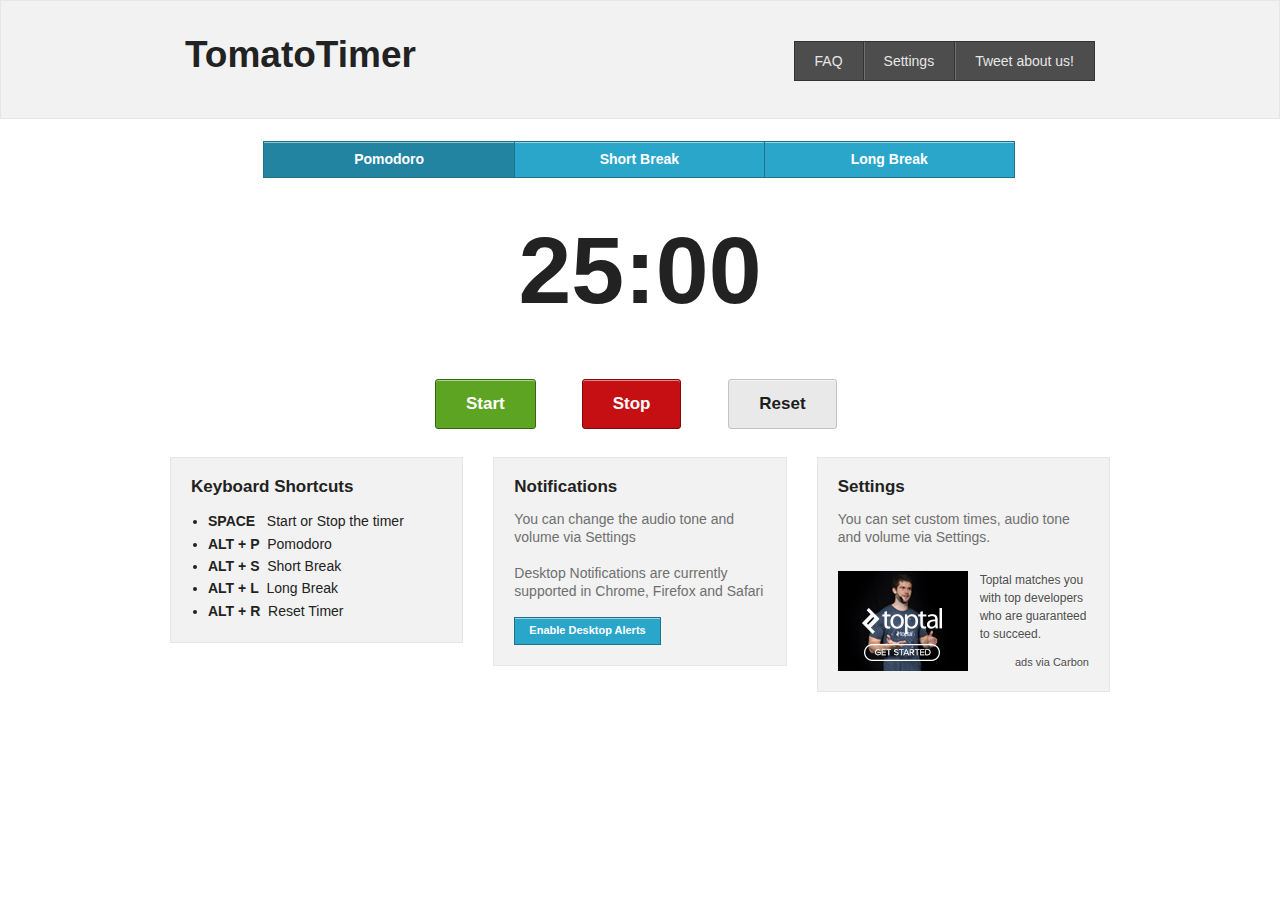
<file: img/member-avatars/Buzzzzz!.html>
<!DOCTYPE html>
<!-- saved from url=(0025)https://tomato-timer.com/ -->
<html class=" js touch svg inlinesvg svgclippaths no-ie8compat"><head><meta http-equiv="Content-Type" content="text/html; charset=UTF-8">
<title>Buzzzzz!</title>
<meta name="description" content="TomatoTimer is a flexible and easy to use online Pomodoro Technique Timer">
<meta name="keywords" content="pomodoro technique, tomato timer, pomodoro timer, online pomodoro timer, software timer, pomodoro software timer, productivity tools, gtd, getting things done, productivity, digital timer, concentration techniques, pomodoro resources, pomodoro software">
<meta name="viewport" content="width=device-width, initial-scale=1.0">
<link rel="shortcut icon" href="https://tomato-timer.com/favicon.ico">
<link rel="stylesheet" href="./Buzzzzz!_files/foundation.css">
<link rel="stylesheet" href="./Buzzzzz!_files/app.css">
<script type="text/javascript" async="" src="./Buzzzzz!_files/ga.js.download"></script><script src="./Buzzzzz!_files/foundation.min.js.download"></script>
<script src="./Buzzzzz!_files/howler.min.js.download"></script>
<script src="./Buzzzzz!_files/jquery.min.js.download"></script>
<script id="_carbonads_projs" type="text/javascript" src="./Buzzzzz!_files/CVYD42E.json"></script></head>
<body style="zoom: 1;">
<!-- Header and Nav -->
<div class="panel">
	<div class="row">
    <div class="three columns">
        <h2>TomatoTimer</h2></div>
    <div class="nine columns">
      <ul class="nav-bar right">
        <li><a href="https://tomato-timer.com/#" data-reveal-id="faqModal">FAQ</a></li>
        <li><a href="https://tomato-timer.com/#" data-reveal-id="settingsModal">Settings</a></li>
        <li><a href="https://bit.ly/sharetomatotimer" target="_blank">Tweet about us!</a></li>
      </ul>
    </div>
  </div>
<!---->
</div>
<!---->
	<div class="row">
    <div class="ten columns centered">
    <ul class="button-group even three-up" id="timer_selection">
        <li><button class="button active" id="pomodoro" type="submit" value="Pomodoro">Pomodoro</button></li>
        <li><button class="button" id="short_break" type="submit" value="Short Break">Short Break</button></li>
        <li><button class="button" id="long_break" type="submit" value="Long Break">Long Break</button></li>
    </ul>
</div>
</div>
<br>
<!-- Header -->
<div class="row">
    <div class="twelve columns text-center">
    <div id="default_container">
  		<h1 id="timer_default">00:00</h1><br>
	</div>
</div>
<!-- End Header -->
<!-- End Header and Nav -->
</div>
<br>
<br>
<div class="row">
    <div class="six columns centered">

    <div class="four columns">
        <button class="success radius large button" id="timer_start" type="submit" value="Start">Start</button>
    </div>
    <div class="four columns">
        <button class="alert radius large button" id="timer_pause" type="submit" value="Stop">Stop</button>
    </div>
    <div class="four columns">
        <button class="radius large secondary button" id="timer_reset" type="submit" value="Reset">Reset</button>
    </div>
    </div>
 </div>
<br>
<div class="row"><br></div>
<div class="row">
          <div class="row">
              <div class="four columns">
                <div class="panel">
                  <h5>Keyboard Shortcuts</h5>
                <ul class="disc">
  <li><strong>SPACE  </strong>&nbsp;&nbsp;Start or Stop the timer</li>
  <li><strong>ALT + P</strong>&nbsp;&nbsp;Pomodoro</li>
  <li><strong>ALT + S</strong>&nbsp;&nbsp;Short Break</li>
  <li><strong>ALT + L</strong>&nbsp;&nbsp;Long Break</li>
  <li><strong>ALT + R</strong>&nbsp;&nbsp;Reset Timer</li>
</ul>
                </div>
              </div>
              <div class="four columns">
                <div class="panel">
                    <h5>Notifications</h5>
                  <h6 class="subheader">You can change the audio tone and volume via Settings</h6>
                  <h6 class="subheader">Desktop Notifications are currently supported in Chrome, Firefox and Safari </h6>
                  <a href="https://tomato-timer.com/#" onclick="permit();" class="small button">Enable Desktop Alerts</a>
                </div>
              </div>
              <div class="four columns">
                <div class="panel">
									<h5>Settings</h5>
                  <h6 class="subheader">You can set custom times, audio tone and volume via Settings.</h6>
									<script async="" type="text/javascript" src="./Buzzzzz!_files/carbon.js.download" id="_carbonads_js"></script><div id="carbonads"><span><span class="carbon-wrap"><a href="https://srv.carbonads.net/ads/click/x/GTND42QECVYIKK7JCTB4YKQMCT7D45QMC6BD5Z3JCWYD6K37FTAIL27KC6BITKJJCYBDEK3EHJNCLSIZZRLCP7I35MNFV?segment=placement:tomatotimercom;&amp;encredirect=http%3A%2F%2Fwww.launchbit.com%2Ftaz%2F9533-6791-111%2F" class="carbon-img" target="_blank" rel="noopener"><img src="./Buzzzzz!_files/6791-toptal_male_A_02_130x100.jpg" alt="" border="0" height="100" width="130" style="max-width: 130px;"></a><a href="https://srv.carbonads.net/ads/click/x/GTND42QECVYIKK7JCTB4YKQMCT7D45QMC6BD5Z3JCWYD6K37FTAIL27KC6BITKJJCYBDEK3EHJNCLSIZZRLCP7I35MNFV?segment=placement:tomatotimercom;&amp;encredirect=http%3A%2F%2Fwww.launchbit.com%2Ftaz%2F9533-6791-111%2F" class="carbon-text" target="_blank" rel="noopener">Toptal matches you with top developers who are guaranteed to succeed. </a></span><a href="http://carbonads.net/?utm_source=tomatotimercom&amp;utm_medium=ad_via_link&amp;utm_campaign=in_unit&amp;utm_term=carbon" class="carbon-poweredby" target="_blank">ads via Carbon</a><img src="./Buzzzzz!_files/saved_resource" border="0" height="1" width="1" style="display: none;"></span></div>
								</div>
              </div>
</div>

<script type="text/javascript" src="./Buzzzzz!_files/notify.js.download"></script>
<script type="text/javascript" src="./Buzzzzz!_files/jquery.countdown.js.download"></script>
<script type="text/javascript" src="./Buzzzzz!_files/tomato_2.js.download"></script>

<div id="faqModal" class="reveal-modal medium">
	<div>
		Q. What is Pomodoro Technique?
	</div>

	<div>
		A. The time management technique created by Francesco Cirillo for a	more productive way to work and study. For more information,&nbsp;<a href="http://www.pomodorotechnique.com/" target="_blank">click here</a>.
	</div>

	<div>
		<br>
	</div>

	<div>
		Q. Can you tell me the story without having to visit the website?
	</div>

	<div>
		<div>
			A. Well, it comprises of the following basic steps:
		</div>

		<ul>
			<li>Decide on the task at hand</li>
			<li>Set the <strong>Pomodoro</strong> (timer) to 25 minutes</li>
			<li>Work on the task until the timer expires; Record with an X</li>
			<li>Take a <strong>Short Break</strong> (5 minutes)</li>
			<li>Every four "<em>pomodoros</em>", take a <strong>Long Break</strong> (10 minutes)</li>
		</ul>
	</div>

	<div>
		Q. What is TomatoTimer?
	</div>

	<div>
		A. It's an easy to use, flexible Pomodoro Technique timer. It was inspired by Tomatoi.st and it uses jQuery and HTML5 features like Desktop Notifications, Audio API and Local Storage instead of relying on Adobe Flash and other such technologies.
	</div>

	<div>
		<br>
	</div>

	<div>
		Q. Why use TomatoTimer?
	</div>

	<div>
		A.&nbsp;Here's why:
			<ul>
				<li>Clean and Crisp interface with a Mobile friendly layout.</li>
				<li>Ability to Pause or Reset the timer intervals.</li>
				<li>Audio notifications at the end of a timer period.</li>
				<li>Desktop notifications. (Only supported in Google Chrome)</li>
				<li>Keyboard shortcuts.</li>
				<li>Ability to change the alert sound + volume via Settings</li>
				<li>Custom Timer Intervals</li>
				<li>A history of your activity. (Coming soon.)</li>
			</ul>
		<br>
	</div>

	<div>
		Q. I've got some feedback. How do I get in touch with you?
	</div>

	<div>
		A. <a href="mailto:mpcovcd@gmail.com">Email me</a>.
	</div>
<a class="close-reveal-modal">×</a>
  </div>

<div id="settingsModal" class="reveal-modal medium">
  <h2>Options</h2>
    <p></p><h3>Select Sound</h3>
    <select id="alertoption" size="5">
        <option value="80sAlarm">80s Alarm</option>
        <option value="alarmclock">Alarm Clock</option>
        <option value="alarmwatch">Wristwatch Alarm</option>
        <option value="ding">Elevator Ding</option>
        <option value="doorbell">Door Bell</option>
    </select>
    <br><h3>Select Volume</h3>
    <select id="volume" size="5">
        <option value="0">Mute</option>
        <option value="0.25">25%</option>
        <option value="0.5">50%</option>
        <option value="0.75">75%</option>
        <option value="1.0">100%</option> 
    </select>
    <br><h3>Set Custom Times <small>(in minutes)</small></h3>
    <div class="row">
      <div class="four columns">
        <label for="time_pomodoro">Pomodoro</label>
        <input type="number" id="time_pomodoro" step="1" min="1" name="time_pomodoro">
      </div>
      <div class="four columns">
        <label for="time_shortbreak">Short Break</label>
        <input type="number" id="time_shortbreak" step="1" min="1" name="time_shortbreak">
      </div>
      <div class="four columns">
        <label for="time_longbreak">Long Break</label>
        <input type="number" id="time_longbreak" step="1" min="1" name="time_longbreak">
      </div>
    </div>
    <p></p>
    <input type="button" id="submit" value="Save" class="button" onclick="saveSETTINGS();">
    <input type="button" id="reset" value="Reset" class="button" onclick="resetSETTINGS();">
    <input type="button" id="soundtest" value="Sound Test" class="button" onclick="soundTEST();">
    <br>
  <a class="close-reveal-modal">×</a>
</div>

<script type="text/javascript">
  var _gaq = _gaq || [];
  _gaq.push(['_setAccount', 'UA-18513817-1']);
  _gaq.push(['_trackPageview']);

  (function() {
    var ga = document.createElement('script'); ga.type = 'text/javascript'; ga.async = true;
    ga.src = ('https:' == document.location.protocol ? 'https://ssl' : 'http://www') + '.google-analytics.com/ga.js';
    var s = document.getElementsByTagName('script')[0]; s.parentNode.insertBefore(ga, s);
  })();

function saveSETTINGS() {
  var snd = $('#alertoption').val();
  var vol = $('#volume').val();
  var pomodoro = $("#time_pomodoro").val();
  var shortbreak = $("#time_shortbreak").val();
  var longbreak = $("#time_longbreak").val();

  if (!isInteger(pomodoro) || !isInteger(shortbreak) || !isInteger(longbreak))
    alert('Please use positive integers for all timers');
  else {
    localStorage.setItem("alertoption", snd);
    localStorage.setItem("volumeoption", vol);
    localStorage.setItem("pomodoro", parseInt(pomodoro));
    localStorage.setItem("shortbreak", parseInt(shortbreak));
    localStorage.setItem("longbreak", parseInt(longbreak));

    updateTimers();

    $('#settingsModal .close-reveal-modal')[0].click();
  }
}

function resetSETTINGS() {
    $("#alertoption").val("alarmwatch");
    $("#volume").val(0.5);
    $("#time_pomodoro").val(25);
    $("#time_shortbreak").val(5);
    $("#time_longbreak").val(10);
}

function soundTEST() {
    buzzer(true);
}

function isInteger(num) {
  return num && Math.floor(num) == num && $.isNumeric(num) && num > 0;
}
</script>


</div><span class="_hsShareImage hsShareImage">&nbsp;</span></body></html>
</file>
<file: img/member-avatars/Buzzzzz!_files/app.css>
.button.active {
  color: #fff;
  background-color: #2284a1;
}
</file>
